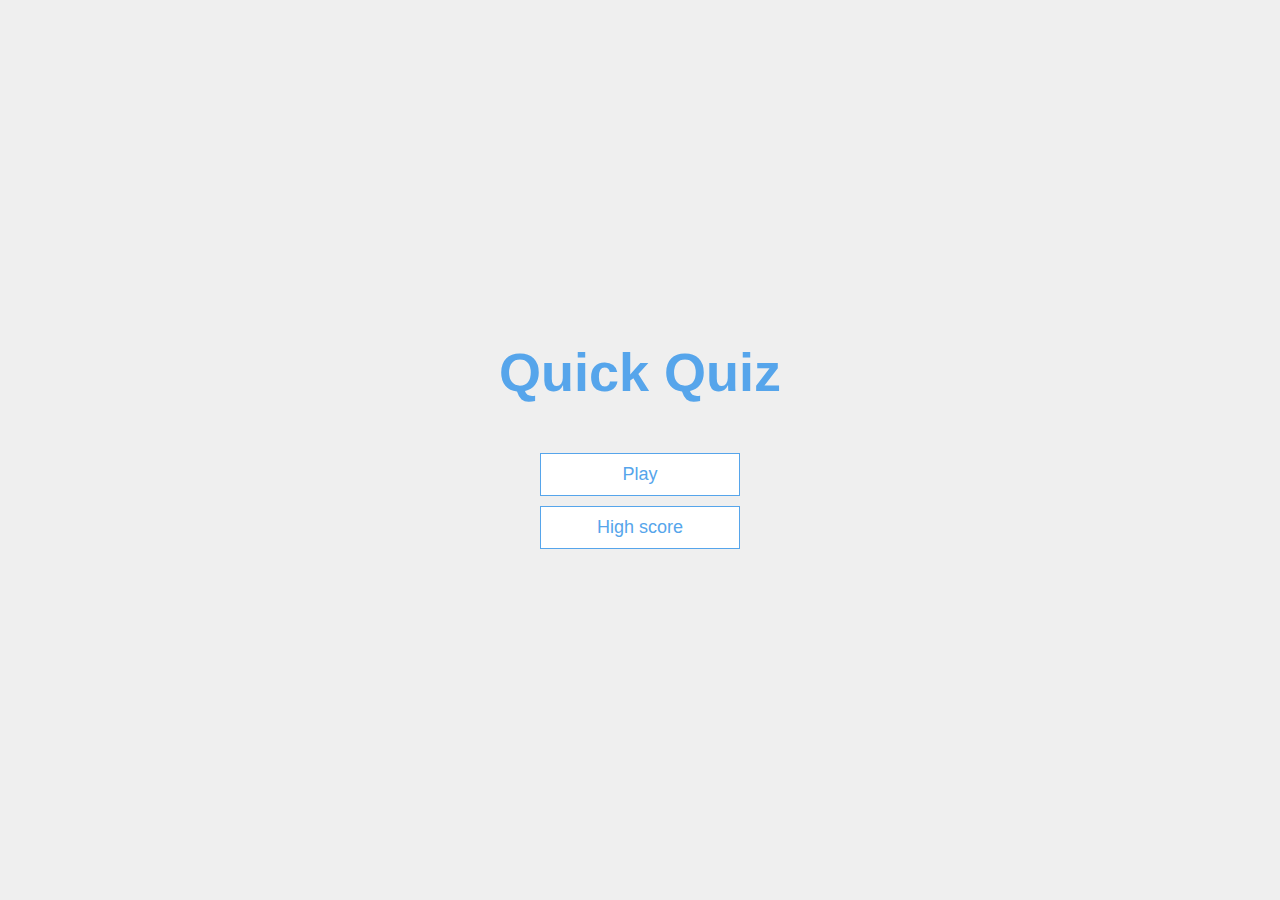
<file: index.html>
<!DOCTYPE html>
<html lang="en">
<head>
    <meta charset="UTF-8">
    <meta name="viewport" content="width=device-width, initial-scale=1.0">
    <link rel="stylesheet" href="style.css">
    <title>Document</title>
</head>
<body>
    <div class="container">
        <div id="home" class="flex-center flex-column">
            <h1>Quick Quiz</h1>
            <a class="btn" href="./game.html">Play</a>
            <a class="btn" href="./highscore.html">High score</a>
        </div>
    </div> 
</body>
</html>
</file>
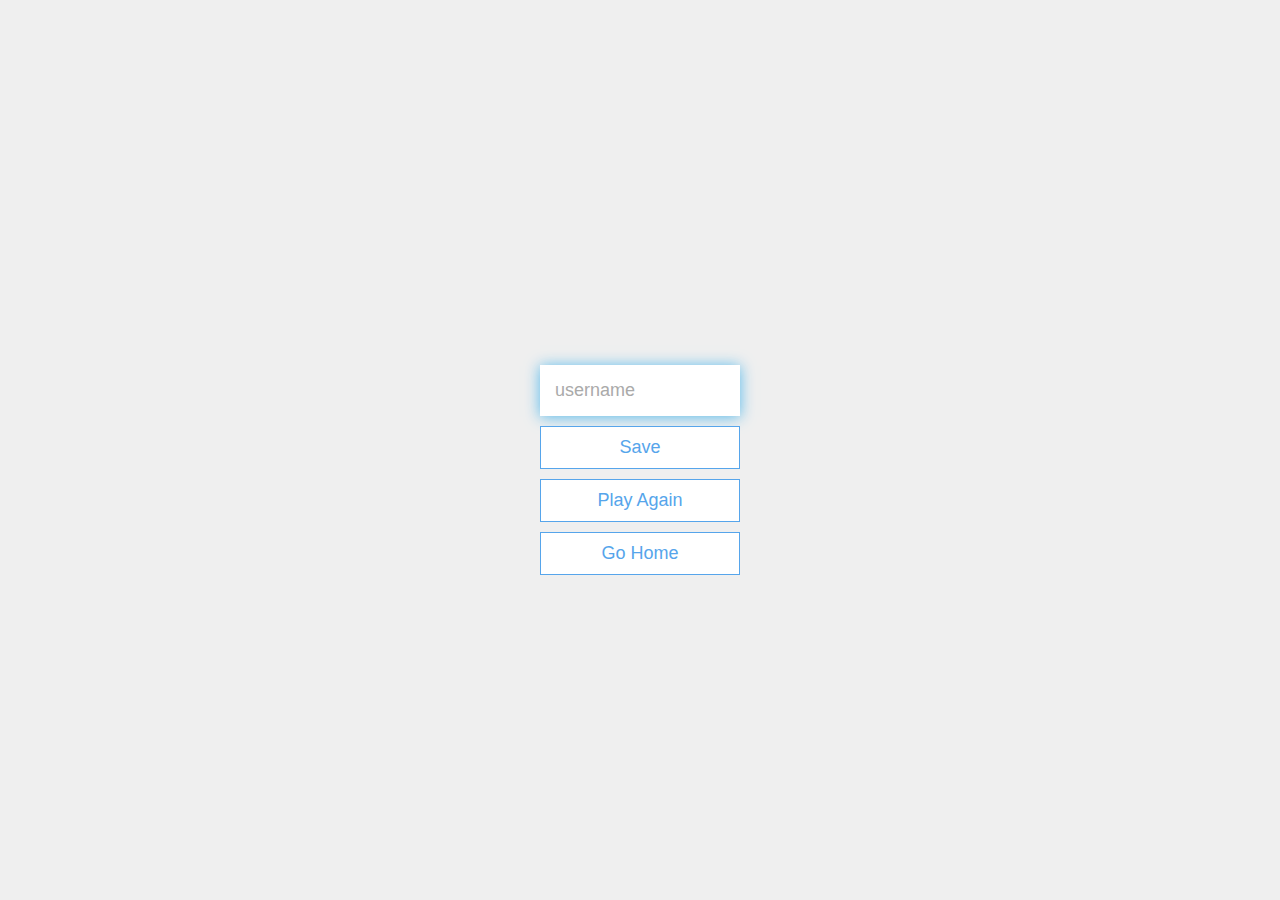
<file: end.html>
<!DOCTYPE html>
<html lang="en">
<head>
    <meta charset="UTF-8">
    <meta name="viewport" content="width=device-width, initial-scale=1.0">
    <title>Congrats!</title>
    <link rel="stylesheet" href="style.css">
</head>
<body>
    <div class="container">
        <div id="end" class="flex-center flex-column">
            <h1 id="finalScore"></h1>
            <form>
                <input type="text" name="username" id="username" placeholder="username">
                <button type="submit" class="btn" id="saveScoreBtn" onclick="saveHighScore(event) " disabled>Save</button>
            </form>
            <a href="./game.html" class="btn">Play Again</a>
            <a href="./index.html" class="btn">Go Home</a>
        </div>
    </div>
    <script src="end.js"></script>
</body>
</html>
</file>
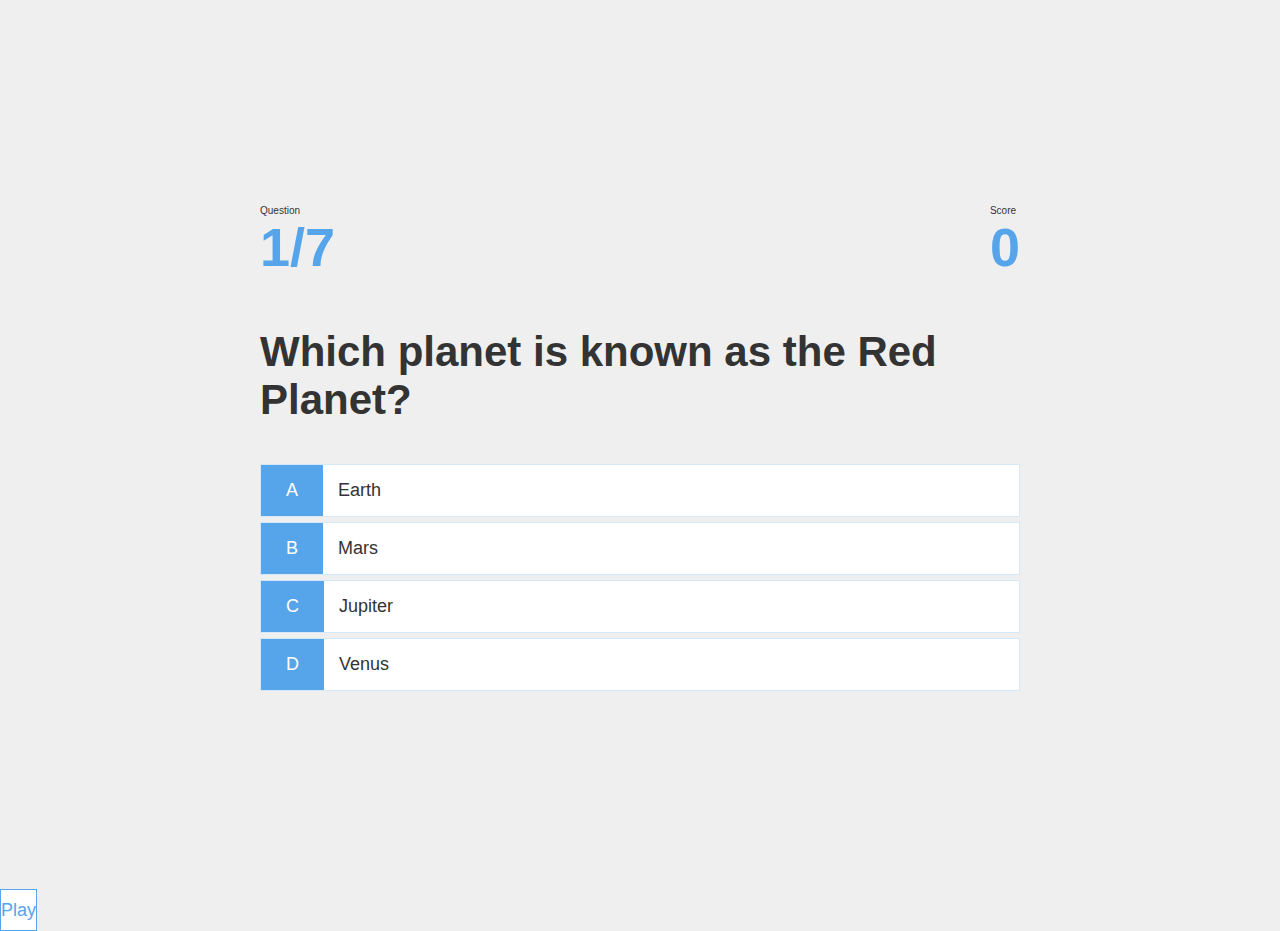
<file: game.html>
<!DOCTYPE html>
<html lang="en">

<head>
    <meta charset="UTF-8">
    <meta name="viewport" content="width=device-width, initial-scale=1.0">
    <link rel="stylesheet" href="style.css">
    <link rel="stylesheet" href="game.css">
    <title>Document</title>
</head>

<body>
    <div class="container">
        <div id="game" class="justify-center flex-column">
            <div id="hud">
                <div id="hud-item">
                    <p class="hud-prefix">
                        Question
                    </p>
                    <h1 class="hud-main-text" id="questionCounterText">
                        
                    </h1>
                </div>
                <div id="hud-item">
                    <p class="hud-prefix">
                        Score
                    </p>
                    <h1 class="hud-main-text" id="score">
                        0
                    </h1>
                </div>
            </div>
            <h2 id="question">What is the answer to this questions?
            </h2>
            <div class="choice-container">
                <p class="choice-prefix">A</p>
                <p class="choice-text" data-number="1">Choice 1</p>
            </div>
            <div class="choice-container">
                <p class="choice-prefix">B</p>
                <p class="choice-text" data-number="2">Choice 2</p>
            </div>
            <div class="choice-container">
                <p class="choice-prefix">C</p>
                <p class="choice-text" data-number="3">Choice 3</p>
            </div>
            <div class="choice-container">
                <p class="choice-prefix">D</p>
                <p class="choice-text" data-number="4">Choice 4</p>
            </div>
        </div>
    </div>
    <a class="btn" href="./game.html">Play</a>
    </div>

    <script src="game.js"></script>
</body>

</html>
</file>
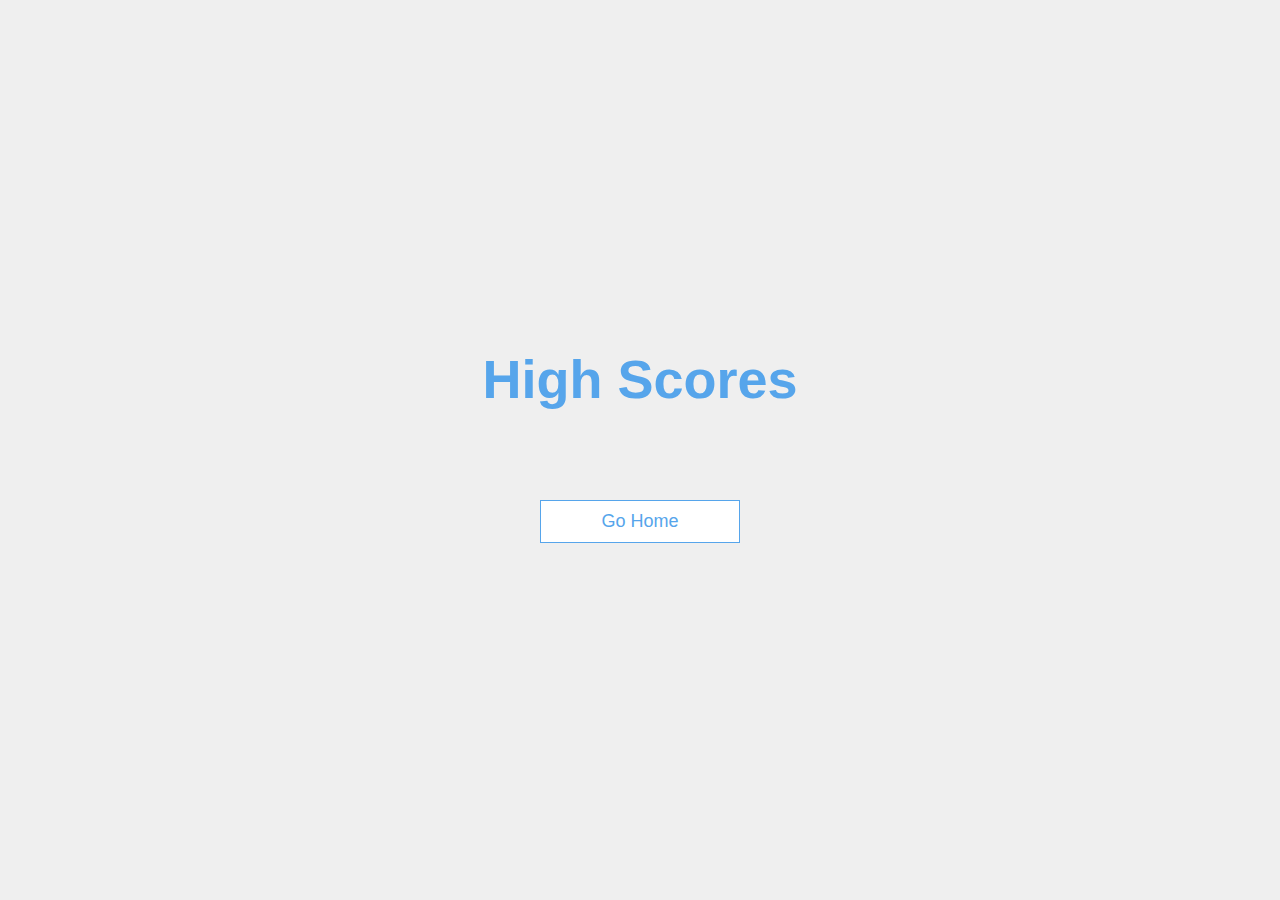
<file: highscore.html>
<!DOCTYPE html>
<html lang="en">
<head>
    <meta charset="UTF-8">
    <meta name="viewport" content="width=device-width, initial-scale=1.0">
    <title>highscore</title>
    <link rel="stylesheet" href="style.css">
    <link rel="stylesheet" href="highscore.css">
</head>
<body>
    <div class="container">
        <div id="highScores" class="flex-center flex-column">
            <h1 id="finalScore">High Scores</h1>
            <ul id="highScoreList"></ul>
            <a href="./index.html" class="btn">Go Home</a>
        </div>
    </div>


    <script src="highscore.js"></script>
</body>
</html>
</file>
<file: style.css>
:root{
    background-color: #eeee;
    font-size: 62.5%;

}

*{
    box-sizing: border-box;
    font-family: Arial, Helvetica, sans-serif;
    margin: 0;
    padding: 0;
    color: #333;
}

h1,h2,h3,h4{
    margin-bottom: 1rem;
}

h1{
    font-size: 5.4rem;
    color: #56a5eb;
    margin-bottom: 5rem;
}

h1 > span{
    font-size: 2.4rem;
    font-weight: 500;
}

h2{
    font-size: 4.2rem;
    margin-bottom: 4rem;
    font-weight: 700;
}

h3{
    font-size: 2.8rem;
    font-weight: 500;
}


.container{
    width: 100vw;
    height: 100vh;
    display: flex;
    justify-content: center;
    align-items: center;
    max-width: 80rem;
    margin: 0 auto;
    padding: 2rem;
}

.container > *{
    width: 100%;
}

.flex-column {
    display: flex;
    flex-direction: column;
}

.flex-center {
    justify-content: center;
    align-items: center;
}

.justify-center{
    justify-content: center;
}

.text-center{
    text-align: center;
}

.hidden{
    display: none;
}

.btn {
    font-size: 1.8rem;
    padding: 1rem 0;
    width: 20rem;
    text-align: center;
    border: 0.1rem solid #56a5eb;
    margin-bottom: 1rem;
    text-decoration: none;
    color: #56a5eb;
    background-color: white;
}

.btn:hover{
    cursor: pointer;
    box-shadow: 0 0.4rem 1.4rem 0 rgba(86, 185, 235, 0.5);
    transform: translateY(-0.1rem);
    transition: transform 150ms;
}

.btn[disabled]:hover {
    cursor: not-allowed;
    box-shadow: none;
    transform: none;
}

form{
    width: 100;
    display: flex;
    flex-direction: column;
    align-items: center;
}

input {
    margin-bottom: 1rem;
    width: 20rem;
    padding: 1.5rem;
    font-size: 1.8rem;
    border: none;
    box-shadow: 0 0.1rem 1.4rem 0 rgba(86, 185, 235, 05);
}

input::placeholder {
    color: #aaa;
}
</file>
<file: game.css>
.choice-container{
    display: flex;
    margin-bottom: 0.5rem;
    width: 100%;
    font-size: 1.8rem;
    border: 0.1rem solid rgb(86, 165, 235, 0.25);
    background-color: white;
}

.choice-container:hover{
    cursor: pointer;
    box-shadow: 0 0.4rem 1.4rem 0 rgba(86, 185, 235, 0.5);
    transform: translateY(-0.1rem);
    transition: transform 150ms;
}

.choice-prefix {
    padding: 1.5rem 2.5rem;
    background-color: #56a5eb;
    color: white;
}

.choice-text{
    padding: 1.5rem;
    width: 100%;
}

.correct{
    background-color: rgb(45, 183, 45);
}

.incorrect{
    background-color: red;
}

/* HUD */

#hud {
    display: flex;
    justify-content: space-between;

}

.hub-prefix{
    text-align: center;
    font-size: 2rem;
}

.hud-main-text{
    text-align: center;
    text-decoration: none;
}
</file>
<file: highscore.css>
#highScoreList{
    list-style: none;
    padding-left: 0;
    margin-bottom: 4rem;
}

.high-score {
    font-size: 2.8rem;
    margin-bottom: 0.5rem;
}

.high-score:hover{
    transform: scale(1.025);
}
</file>
